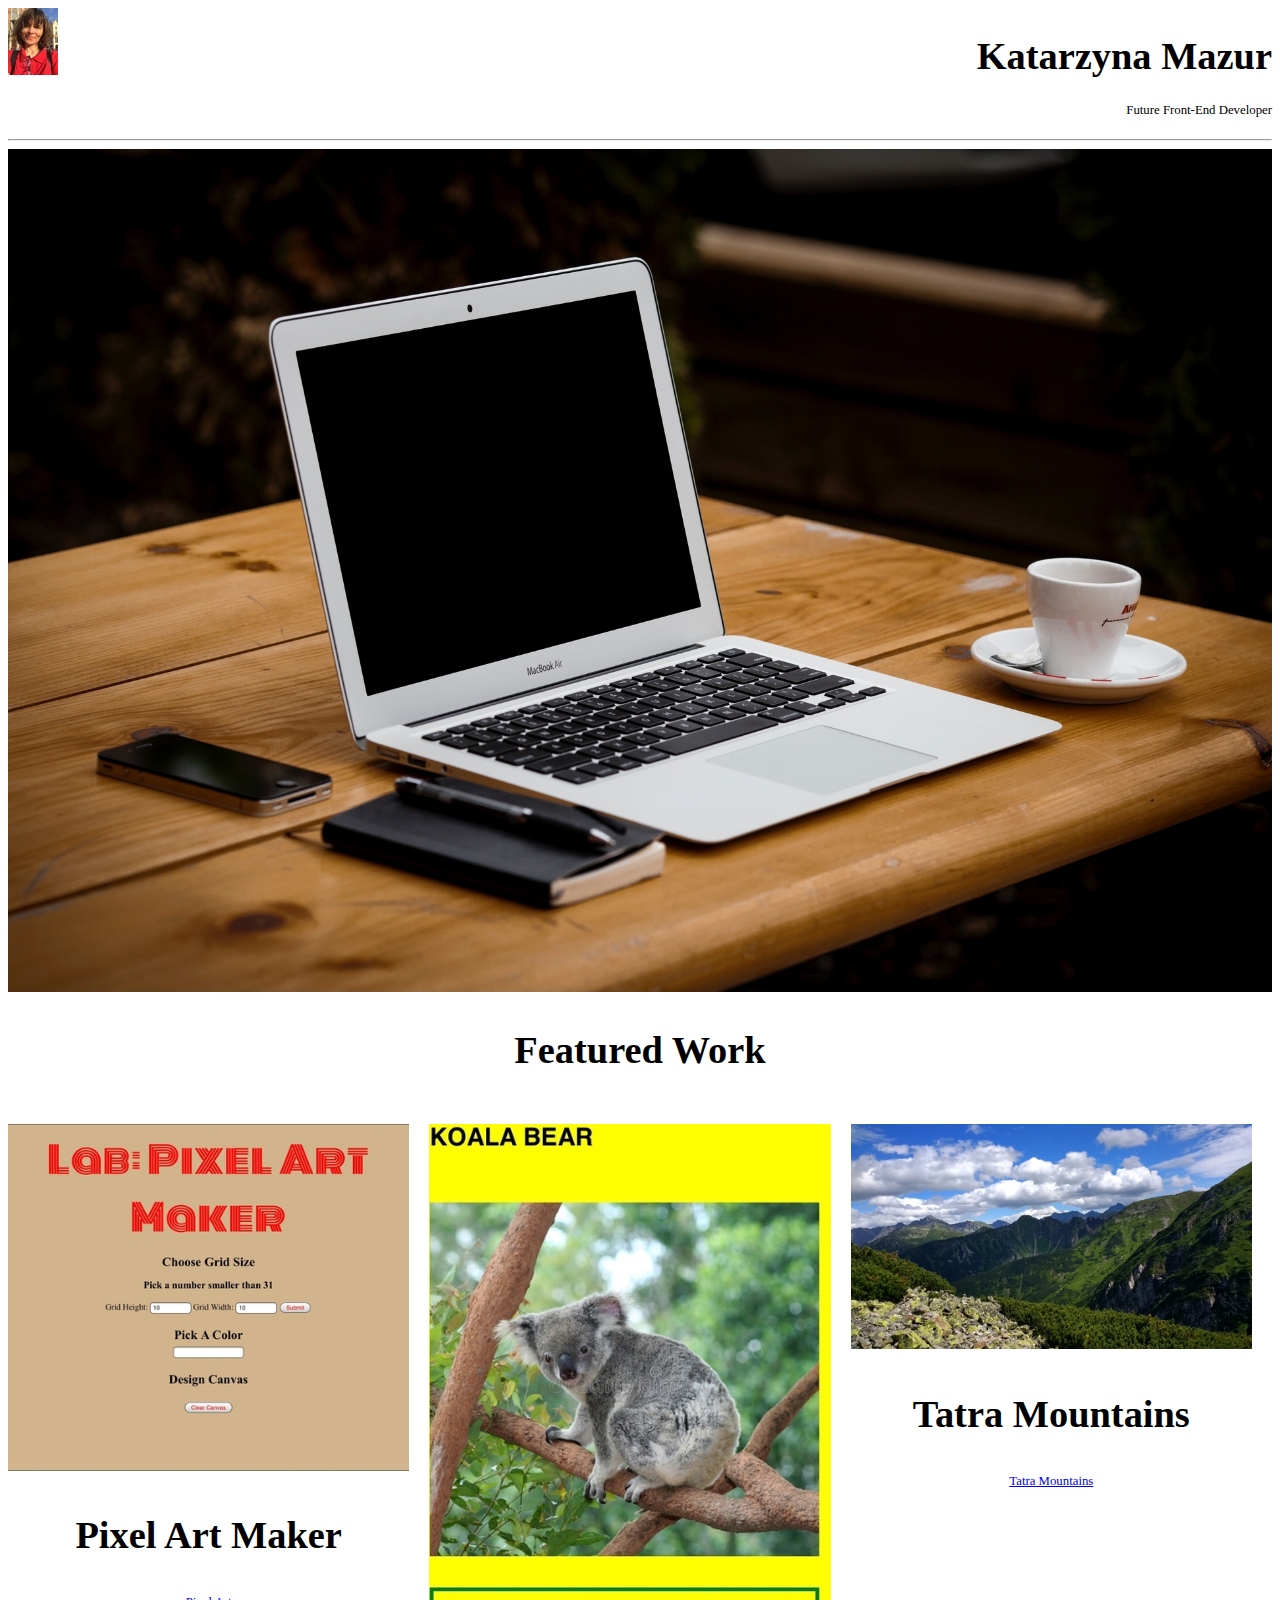
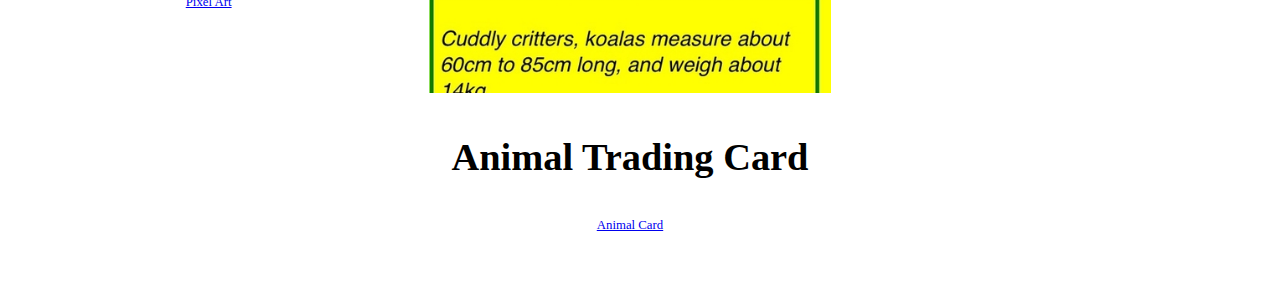
<file: index.html>
<!DOCTYPE html>
<html lang="en">
<head>
	<meta charset="utf-8"> 
	<meta name="viewport" content="width=device-width initial scale=1">
	<title>My Portfolio</title>
	<link href="main.css"  type="text/css" media="screen" rel="stylesheet">
	<link href="https://fonts.googleapis.com/css?family=Roboto" rel="stylesheet">
</head>
<body>
	<header class="header">
		<div class="logo">
           <img src="Images/LogoImg.jpg" alt="Logo-Kasia" class="logo-img responsive-img" >
	    </div>
        <div class="identity">
           <h1 class="name text-header">Katarzyna Mazur</h1>
	       <p class="title text-item">Future Front-End Developer</p>
        </div>
   </header>
   <hr>
   <main class="main-container">
		<div class="hero">
			<img srcset="Images/HeroImgSmall.jpg 480w, Images/HeroImgMed.jpg 960w, Images/HeroImgLarge.jpg 1920w" sizes="100vw" alt="computer picture" class="hero-img responsive-img">
			<!--Photo by Alejandro Escamilla on Unsplash https://unsplash.com/@alejandroescamilla -->
		</div>
	   <section class="featured-work">
	       <h2 class="featured-work-header text-header">Featured Work</h2>
	       <div class="featured-projects">
		        <div class="featured-item">
		            <img  src="Images/PixelImgSmall.jpg" alt="Pixel Art" class="portfolio-img responsive-img ">  
					<h3 class="featured-name text-header">Pixel Art Maker</h3>
					<p class="featured-text text-item">					
						<a href="https://codepen.io/KasiaM/pen/pLpNMP" target="_blank">Pixel Art</a>
					</p>
                </div>
		        <div class="featured-item">
                    <img  src="Images/AnCardImgSmall.jpg" alt="Animal Card" class="portfolio-img responsive-img" >
					<h3 class="featured-name text-header">Animal Trading Card</h3>
					<p class="featured-text text-item">
						<a href="https://codepen.io/KasiaM/pen/vpbPBY" target="_blank">Animal Card</a>
				</p>
				</div>
				<div class="featured-item">
					<img  src="Images/TatraImgSmall.jpg" alt="Tatra_Mountains" class="portfolio-img responsive-img">
					<h3 class="featured-name text-header">Tatra Mountains</h3> 
					<p class="featured-text text-item">
						<a href="https://en.wikipedia.org/wiki/Tatra_Mountains" target="_blank">Tatra Mountains</a>
					</p>
				</div>
			</div>
		</section>
	</main>
</body>
</html>
</file>
<file: main.css>
*,
*:before
*:after {
	box-sizing: border-box;
	margin: 0px;
	padding: 0px;
}
.responsive-img {
	height: auto;
	max-width: 100%
}
.text-header{
	font-size: 7vw;
}
.text-item { 
	font-size: 5vw;
}
.header {
	text-align: center;
	margin-bottom: 25px;
}
 
 .featured-work {
	 margin: 30px 0;
}
.featured-work-header,
.featured-item{
	text-align: center;
}
.featured-item {
	margin: 20px 0;
}
	
@media screen and (min-width:480px){
	.text-header{
	   font-size: 6vw;
}
    .text-item { 
	   font-size: 4vw;
}
.portfolio-img{
	width:100%
}
@media screen and (min-width:720px){
	.header{
		justify-content: space-between;
		margin: 0 auto 30px;
		text-align: left;
	}
	.logo{
		text-align: left;
	}
	.identity{
		text-align: right;
	}
    .header,.featured-projects{
		display: flex;
		margin: 0px auto;
		max-width: 1440px;
	}
	.featured-projects{
		margin: 0 auto 30px;
	}
    .featured-item{
    margin: 20px 20px 20px 0px;
}
    .featured-item: last-child {
	 margin-right: 0px;
}
}
@media screen and (min-width: 830px){
	.text-header{
	font-size: 4vw;
}
    .text-item { 
	font-size: 2vw;
}
}
@media screen and (min-width: 830px){
	.text-header{
	font-size: 3vw;
}
     .text-item { 
	font-size: 1vw;
}
}
</file>
